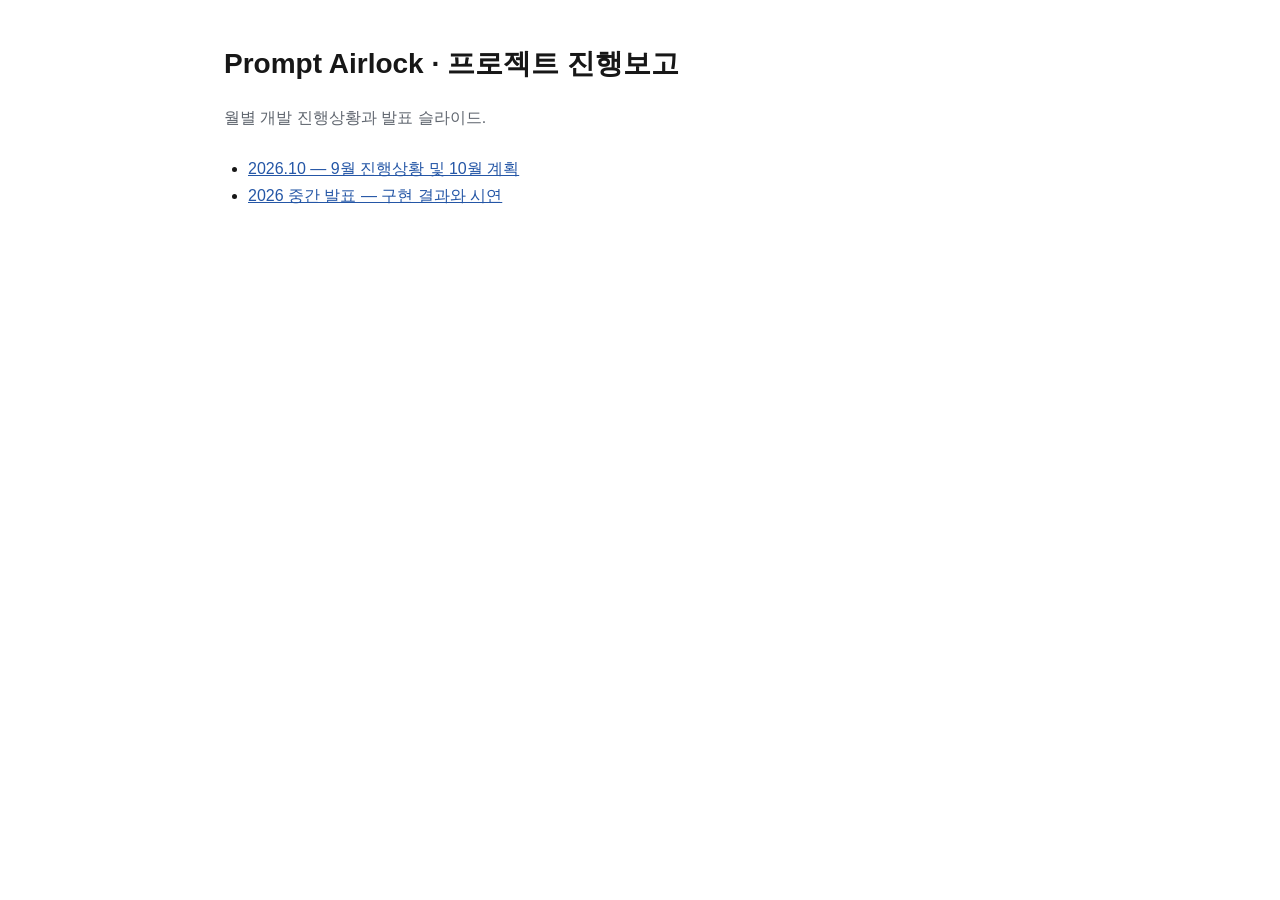
<file: index.html>
<!doctype html>
<html lang="ko">
<head>
  <meta charset="utf-8">
  <meta name="viewport" content="width=device-width, initial-scale=1">
  <meta name="description" content="Prompt Airlock의 월별 개발 진행상황과 발표 슬라이드.">
  <title>Prompt Airlock · 프로젝트 진행보고</title>
  <link rel="icon" href="./assets/airlock.svg" type="image/svg+xml">
  <style>
    :root { color-scheme: light; }
    body { margin: 0; color: #171717; background: #fff; font-family: -apple-system, BlinkMacSystemFont, "Segoe UI", "Malgun Gothic", sans-serif; line-height: 1.7; word-break: keep-all; }
    main { max-width: 832px; margin: 0 auto; padding: 40px 24px; }
    h1 { margin: 0 0 16px; font-size: 28px; }
    p { margin: 0 0 24px; color: #60666f; }
    ul { padding-left: 24px; }
    a { color: #2456a6; }
  </style>
</head>
<body>
  <main>
    <h1>Prompt Airlock · 프로젝트 진행보고</h1>
    <p>월별 개발 진행상황과 발표 슬라이드.</p>
    <ul class="archive" aria-label="월별 발표자료">
      <li><a href="./2026-10/">2026.10 — 9월 진행상황 및 10월 계획</a></li>
      <li><a href="./middle-presentation/">2026 중간 발표 — 구현 결과와 시연</a></li>
    </ul>
  </main>
</body>
</html>
</file>
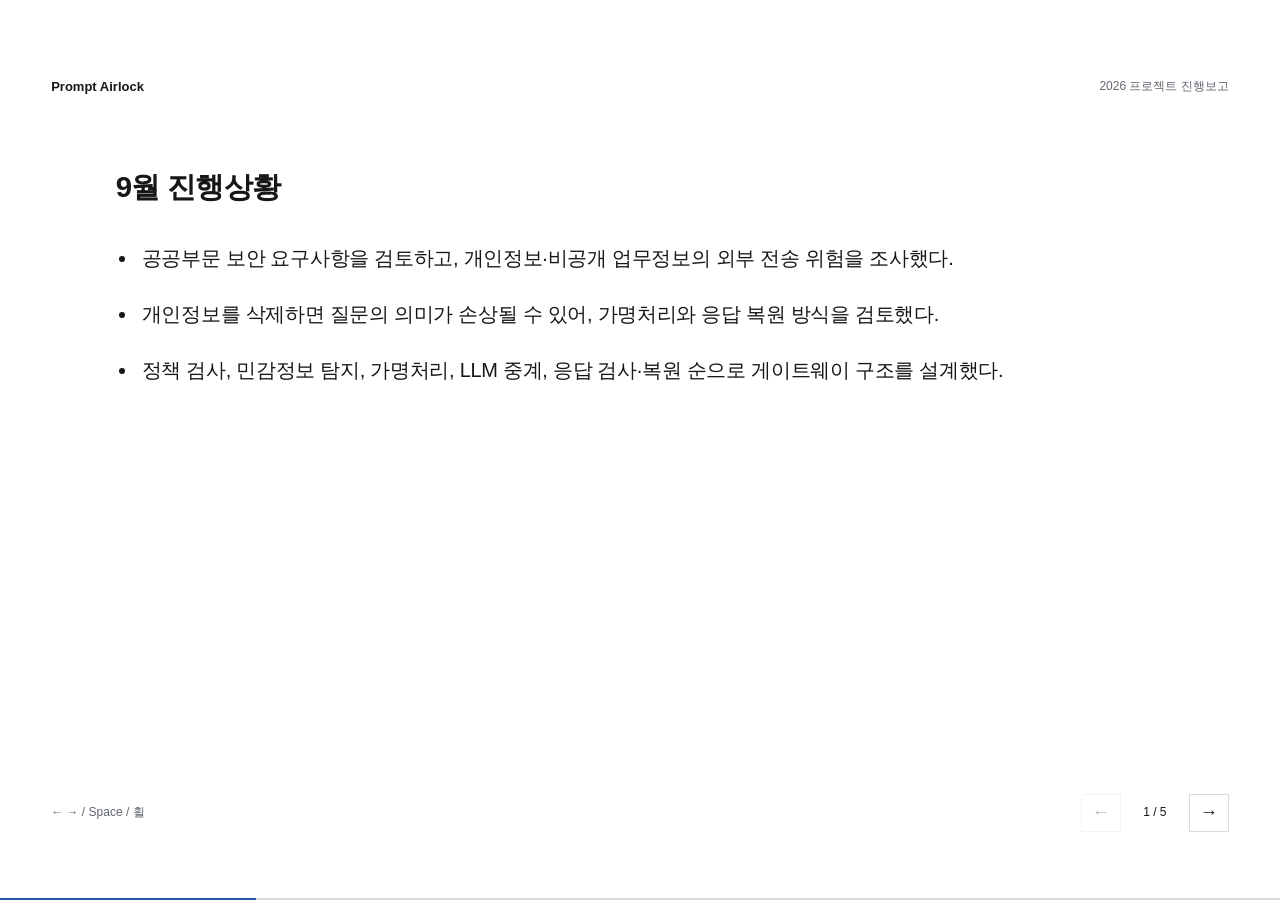
<file: 2026-10/index.html>
<!doctype html>
<html lang="ko">
<head>
  <meta charset="utf-8">
  <meta name="viewport" content="width=device-width, initial-scale=1">
  <meta name="description" content="Prompt Airlock의 9월 조사 및 설계 진행상황, 10월 MVP 구현 계획, 11월 말까지의 개발 로드맵.">
  <title>Prompt Airlock · 9월 진행상황 및 10월 계획</title>
  <link rel="icon" href="../assets/airlock.svg" type="image/svg+xml">
  <link rel="stylesheet" href="./style.css">
  <script src="./script.js" defer></script>
</head>
<body>
  <div class="presentation">
    <header class="presentation-header">
      <a href="../" class="brand"><span>Prompt Airlock</span></a>
      <span class="project-year">2026 프로젝트 진행보고</span>
    </header>

    <main class="deck" aria-label="프로젝트 진행보고 슬라이드">
      <section class="slide" id="slide-1" aria-labelledby="title-1">
        <header class="slide-heading"><h1 id="title-1">9월 진행상황</h1></header>
        <ul class="content-list">
          <li>공공부문 보안 요구사항을 검토하고, 개인정보·비공개 업무정보의 외부 전송 위험을 조사했다.</li>
          <li>개인정보를 삭제하면 질문의 의미가 손상될 수 있어, 가명처리와 응답 복원 방식을 검토했다.</li>
          <li>정책 검사, 민감정보 탐지, 가명처리, LLM 중계, 응답 검사·복원 순으로 게이트웨이 구조를 설계했다.</li>
        </ul>
      </section>

      <section class="slide" id="slide-2" aria-labelledby="title-2" hidden>
        <header class="slide-heading"><h2 id="title-2">설계 방향</h2></header>
        <ul class="content-list">
          <li>대규모 RAG나 자체 생성형 LLM 없이 경량 게이트웨이로 구성</li>
          <li>개인정보는 가명으로 치환하고, 응답에서 원래 값으로 복원</li>
          <li>개인정보 탐지와 별도로 정책 검사에서 외부 전송 허용 여부 판단</li>
        </ul>
      </section>

      <section class="slide architecture" id="slide-3" aria-labelledby="title-3" hidden>
        <header class="slide-heading"><h2 id="title-3">게이트웨이 아키텍처</h2></header>
        <div class="architecture-layout">
          <p class="boundary-statement">정책 검사와 가명처리를 거쳐 외부 LLM으로 전송한다.<br><br>응답도 검사한 뒤 가명을 복원한다.</p>
          <div class="flow" aria-label="제안 데이터 흐름: 사용자 입력부터 응답의 가명 복원까지">
            <div class="flow-group"><h3>정책</h3><ol start="1"><li>사용자</li><li class="accent-node">정책 검사</li></ol></div>
            <div class="flow-group"><h3>개인정보 <br>보호</h3><ol start="3"><li>개인정보 / 민감정보 탐지</li><li>가명 치환</li><li>잔여 민감정보 검사</li></ol></div>
            <div class="flow-group"><h3>외부 LLM <br>및 응답</h3><ol start="6"><li class="external-node">최신 LLM</li><li>응답 필터</li><li>가명 복원</li><li>사용자</li></ol></div>
          </div>
        </div>
      </section>

      <section class="slide" id="slide-4" aria-labelledby="title-4" hidden>
        <header class="slide-heading"><h2 id="title-4">10월 구현 계획</h2></header>
        <ul class="content-list">
          <li>게이트웨이 기본 구조, 정책 검사, 개인정보 탐지 구현</li>
          <li>가명처리·복원 기능과 외부 LLM API 연결</li>
          <li>합성 한국어 프롬프트로 입력부터 응답까지 전체 흐름 테스트</li>
        </ul>
        <p class="takeaway">목표: 입력부터 응답까지 동작하는 MVP</p>
      </section>

      <section class="slide" id="slide-5" aria-labelledby="title-5" hidden>
        <header class="slide-heading"><h2 id="title-5">11월까지의 일정</h2></header>
        <ol class="roadmap">
          <li><h3>9월</h3><p class="phase">조사 및 아키텍처 설계</p><ul><li>요구사항 검토</li><li>관련 연구 조사</li><li>게이트웨이 설계</li></ul></li>
          <li><h3>10월</h3><p class="phase">핵심 기능 구현</p><ul><li>개인정보 보호 파이프라인</li><li>API 중계</li><li>MVP 테스트</li></ul></li>
          <li><h3>11월</h3><p class="phase">통합 및 평가</p><ul><li>탐지 성능 개선</li><li>개인정보 보호 / 활용성 테스트</li><li>지연시간 측정</li><li>안정화</li></ul></li>
        </ol>
        <p class="takeaway">개발 완료 목표: 11월 말</p>
      </section>
    </main>

    <footer class="presentation-footer">
      <span class="navigation-hint">← → <span class="desktop-hint"> / Space / 휠</span><span class="mobile-hint"> / 스와이프</span></span>
      <nav class="slide-controls" aria-label="슬라이드 이동"><button type="button" id="previous" aria-label="이전 슬라이드" disabled>←</button><output id="slide-counter" aria-live="polite" aria-atomic="true">1 / 5</output><button type="button" id="next" aria-label="다음 슬라이드">→</button></nav>
    </footer>
    <div class="progress-track" role="progressbar" aria-label="슬라이드 진행상황" aria-valuemin="1" aria-valuemax="5" aria-valuenow="1"><div class="progress-fill"></div></div>
  </div>
  <noscript><p class="noscript-note">슬라이드를 넘기려면 JavaScript를 활성화해 주세요.</p></noscript>
</body>
</html>
</file>
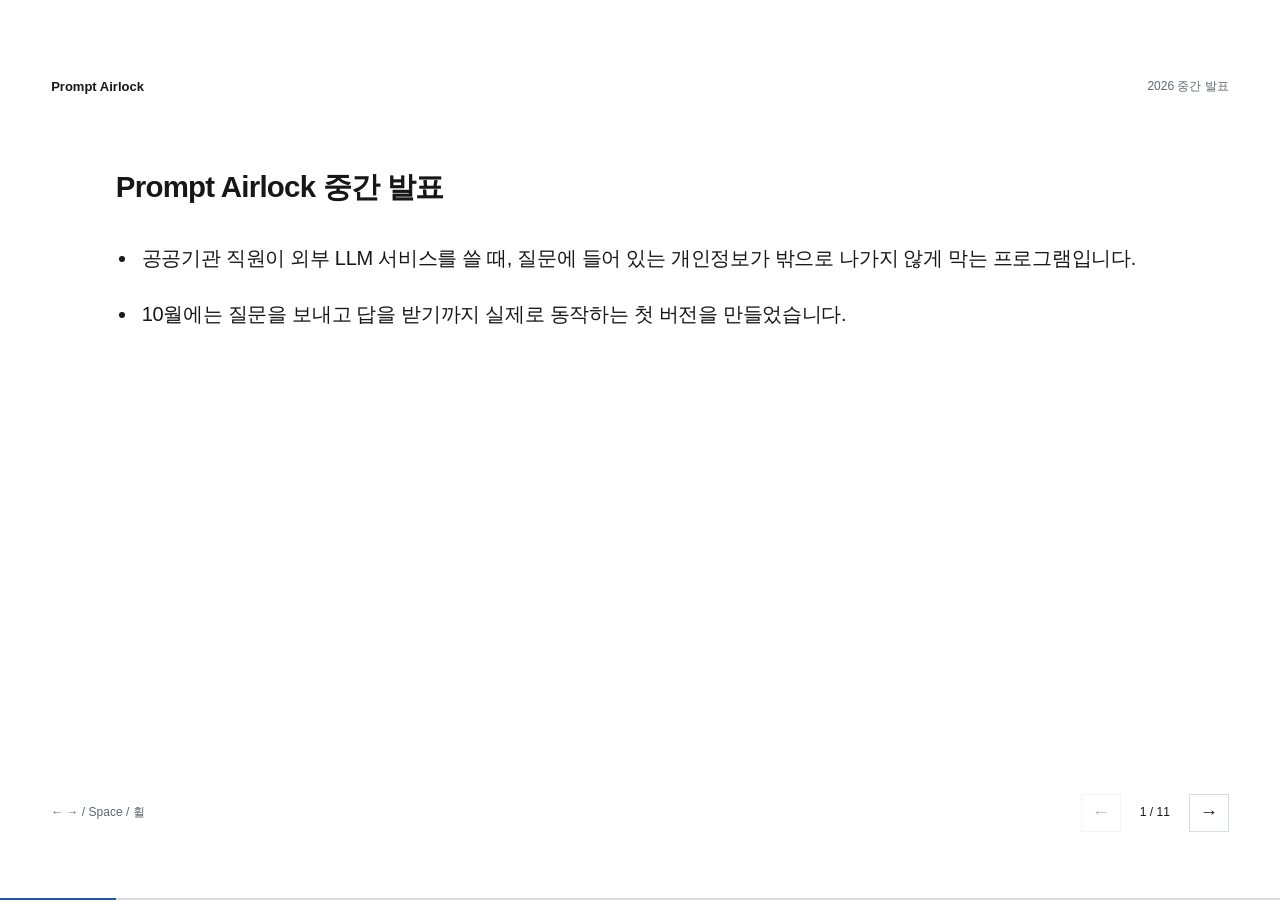
<file: middle-presentation/index.html>
<!doctype html>
<html lang="ko">
<head>
  <meta charset="utf-8">
  <meta name="viewport" content="width=device-width, initial-scale=1">
  <meta name="description" content="Prompt Airlock 중간 발표: 문제, 기존 도구(LiteLLM, Presidio)와의 비교, 설계, 시연, 검증 결과, 다음 계획.">
  <title>Prompt Airlock · 중간 발표</title>
  <link rel="icon" href="../assets/airlock.svg" type="image/svg+xml">
  <link rel="stylesheet" href="./style.css?v=20261023">
  <script src="./script.js?v=20261023" defer></script>
</head>
<body>
  <div class="presentation">
    <header class="presentation-header">
      <a href="../" class="brand"><span>Prompt Airlock</span></a>
      <span class="project-year">2026 중간 발표</span>
    </header>

    <main class="deck" aria-label="중간 발표 슬라이드">
      <section class="slide" id="slide-1" aria-labelledby="title-1">
        <header class="slide-heading"><h1 id="title-1">Prompt Airlock 중간 발표</h1></header>
        <ul class="content-list">
          <li>공공기관 직원이 외부 LLM 서비스를 쓸 때, 질문에 들어 있는 개인정보가 밖으로 나가지 않게 막는 프로그램입니다.</li>
          <li>10월에는 질문을 보내고 답을 받기까지 실제로 동작하는 첫 버전을 만들었습니다.</li>
        </ul>
      </section>

      <section class="slide" id="slide-2" aria-labelledby="title-2" hidden>
        <header class="slide-heading"><h2 id="title-2">문제</h2></header>
        <p class="example">"한빛시청 김민준 주무관에게 010-2345-6789 로 회의 일정을 알려 주는 안내문을 써 줘"</p>
        <ul class="content-list dense">
          <li>이런 질문을 그대로 보내면 이름, 소속, 전화번호가 외부 회사 서버로 넘어갑니다.</li>
          <li>그렇다고 개인정보를 지우면 누구에게 연락하라는 건지 알 수 없어 쓸모 있는 답을 받기 어렵습니다.</li>
          <li>국가정보원 보안 가이드라인도 외부로 보내는 질문과 받은 답에서 민감한 정보를 걸러 내라고 요구합니다.</li>
        </ul>
      </section>

      <section class="slide" id="slide-3" aria-labelledby="title-3" hidden>
        <header class="slide-heading"><h2 id="title-3">해결 방향</h2></header>
        <ul class="content-list dense">
          <li>개인정보를 지우지 않고, 보내기 전에 가짜 이름표(가명)로 바꿉니다.</li>
          <li>예를 들어 "김민준"은 "⟦PERSON_PYZHWD8MSY⟧" 같은 의미 없는 글자로 바뀝니다.</li>
          <li>외부 LLM 은 가명만 보고 답을 만들고, 답이 돌아오면 가명을 다시 원래 값으로 바꿔 줍니다.</li>
          <li>개인정보는 전화번호 같은 모양 규칙과, 문장 속 사람·기관 이름을 알아보는 모델(NER)로 찾습니다.</li>
          <li>가명과 원래 값의 짝은 기관 안에서만 보관하므로, 밖에서는 원래 값을 알 수 없습니다.</li>
        </ul>
        <p class="takeaway">구현: 게이트웨이는 C++ 로, 짝을 보관하는 Vault 는 Rust 로 만든 별도 프로그램입니다. 둘은 같은 컴퓨터 안의 전용 통로로만 대화하고, 실행한 사용자만 접근할 수 있습니다.</p>
      </section>

      <section class="slide" id="slide-5" aria-labelledby="title-5" hidden>
        <header class="slide-heading"><h2 id="title-5">이미 있는 도구</h2></header>
        <ul class="content-list dense">
          <li>LiteLLM 은 여러 LLM 회사를 같은 방식으로 쓸 수 있게 이어 주는 중간 서버입니다. 질문을 보내기 전과 답을 받은 뒤에 검사 프로그램을 붙일 수 있습니다.</li>
          <li>Presidio 는 Microsoft 가 만든 개인정보 검사 도구로, 개인정보를 찾는 부분과 다른 글자로 바꾸는 부분으로 나뉩니다. LiteLLM 에 검사 프로그램으로 붙여 쓸 수 있습니다.</li>
          <li>둘 다 기본 언어가 영어라서, 주민등록번호 같은 한국 형식은 사용자가 직접 추가해야 합니다.</li>
        </ul>
        <p class="takeaway">출처: LiteLLM 공식 문서(PII Masking, Presidio), microsoft/presidio 저장소</p>
      </section>

      <section class="slide" id="slide-7" aria-labelledby="title-7" hidden>
        <header class="slide-heading"><h2 id="title-7">기존 도구와 다른 점</h2></header>
        <div class="two-col">
          <table class="compare">
            <thead><tr><th>항목</th><th>LiteLLM + Presidio</th><th>Prompt Airlock</th></tr></thead>
            <tbody>
              <tr><td>한국 개인정보 형식</td><td>직접 추가해야 함</td><td>처음부터 들어 있음</td></tr>
              <tr><td>가명 짝 보관</td><td>중간 서버 안</td><td>따로 떨어진 보관 프로그램</td></tr>
              <tr><td>검사 도구가 고장 나면</td><td>문서에 설명 없음</td><td>보내지 않음</td></tr>
              <tr><td>받은 답</td><td>가명만 되돌림</td><td>다시 검사한 뒤 되돌림</td></tr>
              <tr><td>기밀 문서</td><td>구분하지 않음</td><td>밖으로 보내지 않음</td></tr>
            </tbody>
          </table>
          <div>
            <video class="clip" poster="./media/CompareFlow.png" controls muted playsinline preload="auto">
              <source src="./media/CompareFlow.mp4" type="video/mp4">
              <source src="./media/CompareFlow.webm" type="video/webm">
            </video>
            <p class="source"><a href="./media/CompareFlow.mp4" target="_blank" rel="noopener">영상 직접 열기 (MP4)</a> · <a href="./media/CompareFlow.webm" target="_blank" rel="noopener">다른 형식으로 열기 (WebM)</a></p>
          </div>
        </div>
      </section>

      <section class="slide architecture" id="slide-8" aria-labelledby="title-8" hidden>
        <header class="slide-heading"><h2 id="title-8">처리 순서</h2></header>
        <div class="architecture-layout">
          <p class="boundary-statement">모든 검사를 통과한 질문만 밖으로 나갑니다.<br><br>중간에 하나라도 실패하면 그 자리에서 멈춥니다.</p>
          <div class="flow" aria-label="요청부터 응답까지 처리 순서">
            <div class="flow-group"><h3>들어올 때</h3><ol start="1"><li>등록된 앱인지 확인</li><li class="accent-node">기밀 문서인지 확인</li></ol></div>
            <div class="flow-group"><h3>개인정보 <br>가리기</h3><ol start="3"><li>개인정보 찾기</li><li>가명으로 바꾸기</li><li>남은 개인정보 다시 찾기</li></ol></div>
            <div class="flow-group"><h3>보내고 <br>받을 때</h3><ol start="6"><li class="external-node">외부 LLM 으로 보내기</li><li>받은 답 검사</li><li>원래 값으로 되돌리기</li></ol></div>
          </div>
        </div>
        <p class="source">찾는 규칙: 주민등록번호·카드번호는 형식과 검산 숫자로, 전화·계좌는 국내 형식표로, 이름은 NER 로 찾습니다. 주민등록번호·카드번호처럼 막을 종류와 이름·전화처럼 가명으로 바꿀 종류를 미리 정해 두었습니다.</p>
      </section>

      <section class="slide" id="slide-9" aria-labelledby="title-9" hidden>
        <header class="slide-heading"><h2 id="title-9">가명이 오가는 과정</h2></header>
        <div class="two-col">
          <ul class="content-list dense">
            <li>밖으로 나가는 질문에는 가명만 들어갑니다. 가명은 운영체제 난수로 만든 10글자이고, Vault 가 질문 하나 동안만 짝을 기억한 뒤 지웁니다.</li>
            <li>답이 오면 이번 질문에서 만든 가명만 원래 값으로 되돌립니다.</li>
            <li>가명이 한 글자라도 바뀌어 돌아오면 되돌리지 않습니다. 다른 사람의 정보가 잘못 들어가는 일을 막기 위해서입니다.</li>
            <li>답의 링크 주소 안에 가명이 들어 있으면 답 전체를 막습니다. 링크를 누르는 순간 원래 값이 다른 사이트로 넘어갈 수 있기 때문입니다.</li>
          </ul>
          <div>
            <video class="clip" poster="./media/PipelineSample.png" controls muted playsinline preload="auto">
              <source src="./media/PipelineSample.mp4" type="video/mp4">
              <source src="./media/PipelineSample.webm" type="video/webm">
            </video>
            <p class="source"><a href="./media/PipelineSample.mp4" target="_blank" rel="noopener">영상 직접 열기 (MP4)</a> · <a href="./media/PipelineSample.webm" target="_blank" rel="noopener">다른 형식으로 열기 (WebM)</a></p>
          </div>
        </div>
      </section>

      <section class="slide" id="slide-10" aria-labelledby="title-10" hidden>
        <header class="slide-heading"><h2 id="title-10">실수와 고장에도 새지 않게</h2></header>
        <div class="two-col">
          <ul class="content-list dense">
            <li>질문은 정해진 검사를 순서대로 다 거쳐야만 밖으로 보낼 수 있게 만들었습니다.</li>
            <li>개발자가 실수로 검사를 빼먹은 코드는 프로그램이 아예 만들어지지 않습니다.</li>
            <li>개인정보를 찾는 모델이나 가명 보관 프로그램이 멈추면, 질문을 보내지 않고 거절합니다.</li>
          </ul>
          <div>
            <video class="clip" poster="./media/SafetyChecks.png" controls muted playsinline preload="auto">
              <source src="./media/SafetyChecks.mp4" type="video/mp4">
              <source src="./media/SafetyChecks.webm" type="video/webm">
            </video>
            <p class="source"><a href="./media/SafetyChecks.mp4" target="_blank" rel="noopener">영상 직접 열기 (MP4)</a> · <a href="./media/SafetyChecks.webm" target="_blank" rel="noopener">다른 형식으로 열기 (WebM)</a></p>
          </div>
        </div>
      </section>

      <section class="slide demo-slide" id="slide-12" aria-labelledby="title-12" hidden>
        <header class="slide-heading"><h2 id="title-12">시연</h2></header>
        <div class="demo-grid">
          <ol>
            <li>기밀 문서 질문은 바로 막습니다.</li>
            <li>주민등록번호와 카드번호는 막고, 어떤 종류였는지만 알려 줍니다.</li>
            <li>이름, 전화번호, 이메일은 가명으로 나갔다가 원래 값으로 돌아옵니다.</li>
            <li>LLM 이 가명을 링크에 넣으면 답을 막습니다.</li>
            <li>다른 글자로 숨긴 주민등록번호도 찾아서 막습니다.</li>
            <li>LLM 이 가명을 바꿔 오면 되돌리지 않습니다.</li>
          </ol>
          <div>
            <video class="clip" poster="./media/DemoReplay.png" controls muted playsinline preload="auto">
              <source src="./media/DemoReplay.mp4" type="video/mp4">
              <source src="./media/DemoReplay.webm" type="video/webm">
            </video>
            <p class="source"><a href="./media/DemoReplay.mp4" target="_blank" rel="noopener">영상 직접 열기 (MP4)</a> · <a href="./media/DemoReplay.webm" target="_blank" rel="noopener">다른 형식으로 열기 (WebM)</a></p>
            <p class="source">실제로 프로그램을 실행해 질문 6개를 보낸 기록입니다. 왼쪽은 보낸 질문과 받은 결과, 오른쪽은 외부 LLM 쪽이 실제로 받은 내용입니다.</p>
          </div>
        </div>
      </section>

      <section class="slide" id="slide-13" aria-labelledby="title-13" hidden>
        <header class="slide-heading"><h2 id="title-13">검증 결과</h2></header>
        <div class="metrics">
          <div class="metric"><span class="big-number">325개</span><small>자동 시험이 모두 통과했습니다.</small></div>
          <div class="metric"><span class="big-number">98.7%</span><small>시험 문장 300개에서 사람 이름을 찾아낸 비율입니다.</small></div>
          <div class="metric"><span class="big-number">0건</span><small>시연 6개에서 원래 값이 밖으로 나간 횟수입니다.</small></div>
          <div class="metric"><span class="big-number">0.02초</span><small>짧은 질문 하나를 처리하는 시간입니다. LLM 이 답하는 몇 초에 비하면 아주 짧습니다.</small></div>
          <div class="metric"><span class="big-number">초당 115개</span><small>질문 8개를 동시에 계속 보내도 오류 없이 처리했습니다.</small></div>
          <div class="metric"><span class="big-number">1년 이상</span><small>모든 요청 기록을 보관하고, 누가 고치면 알 수 있게 했습니다.</small></div>
        </div>
        <p class="source">출처: github.com/robinhood0107/PromptAirlock 이슈 #108, #110, #119</p>
      </section>

      <section class="slide" id="slide-14" aria-labelledby="title-14" hidden>
        <header class="slide-heading"><h2 id="title-14">정리와 다음 계획</h2></header>
        <ul class="content-list dense">
          <li>질문을 보내고 답을 받기까지 개인정보를 가리는 게이트웨이와 기록 기능을 만들었습니다.</li>
          <li>아직 사람 이름 100개 중 2개 정도는 놓칩니다. 기관과 거래처 이름을 미리 등록해 두는 방식으로 보완합니다.</li>
          <li>다음에는 처리 시간 제한, 실제 LLM 서비스 연결, 사용성 평가를 진행합니다.</li>
        </ul>
      </section>
    </main>

    <footer class="presentation-footer">
      <span class="navigation-hint">← → <span class="desktop-hint"> / Space / 휠</span><span class="mobile-hint"> / 스와이프</span></span>
      <nav class="slide-controls" aria-label="슬라이드 이동"><button type="button" id="previous" aria-label="이전 슬라이드" disabled>←</button><output id="slide-counter" aria-live="polite" aria-atomic="true">1 / 11</output><button type="button" id="next" aria-label="다음 슬라이드">→</button></nav>
    </footer>
    <div class="progress-track" role="progressbar" aria-label="슬라이드 진행상황" aria-valuemin="1" aria-valuemax="11" aria-valuenow="1"><div class="progress-fill"></div></div>
  </div>
  <noscript><p class="noscript-note">슬라이드를 넘기려면 JavaScript를 활성화해 주세요.</p></noscript>
</body>
</html>
</file>
<file: 2026-10/style.css>
:root {
  color-scheme: light;
  --bg: #ffffff;
  --surface: #ffffff;
  --card: #ffffff;
  --text: #171717;
  --muted: #60666f;
  --accent: #2456a6;
  --line: #d7dce2;
  --motion: 150ms;
}
* { box-sizing: border-box; }
body { margin: 0; background: var(--bg); color: var(--text); font-family: -apple-system, BlinkMacSystemFont, "Segoe UI", "Malgun Gothic", sans-serif; line-height: 1.65; word-break: keep-all; overflow-wrap: break-word; }
a { color: inherit; text-decoration: none; }
button { font: inherit; }
button:focus-visible, a:focus-visible { outline: 2px solid var(--accent); outline-offset: 4px; }
.presentation { width: min(1440px, 100%); min-height: 100svh; margin: auto; padding: 0 clamp(16px, 4vw, 60px); display: flex; flex-direction: column; justify-content: center; }
.presentation-header, .presentation-footer { display: flex; align-items: center; justify-content: space-between; gap: 16px; flex-shrink: 0; }
.presentation-header { height: 64px; font-size: 13px; }
.brand { display: inline-flex; align-items: center; gap: 9px; font-weight: 600; }
.project-year { color: var(--muted); font-size: 12px; }
.deck { width: 100%; aspect-ratio: 16 / 9; max-height: calc(100svh - 128px); min-height: 440px; overflow: hidden; background: var(--surface); container-type: size; }
.slide { width: 100%; height: 100%; padding: 4cqw 5.5cqw; display: flex; flex-direction: column; gap: 4cqh; animation: enter var(--motion) ease-out; }
.slide[hidden] { display: none; }
h1, h2, h3, p { margin: 0; }
h1, h2 { font-size: clamp(27px, 2.5cqw, 33px); font-weight: 600; line-height: 1.4; letter-spacing: -.025em; }
h3 { font-weight: 600; }
.content-list { margin: 1cqh 0 0; padding-left: 1.1em; font-size: clamp(18px, 1.7cqw, 22px); line-height: 1.8; letter-spacing: -.015em; }
.content-list li { padding-left: .2em; margin-bottom: 1em; }
.takeaway { margin-top: auto; padding-top: 18px; border-top: 1px solid var(--line); color: var(--muted); font-size: clamp(13px, 1.35cqw, 18px); line-height: 1.6; }
.architecture-layout { display: grid; grid-template-columns: .8fr 1.2fr; align-items: center; gap: 5cqw; flex: 1; min-height: 0; }
.boundary-statement { font-size: clamp(17px, 1.8cqw, 24px); line-height: 1.75; color: var(--muted); }
.flow, .flow ol { display: flex; flex-direction: column; gap: 10px; }
.flow-group { display: grid; grid-template-columns: 95px minmax(0, 1fr); gap: 12px; }
.flow-group h3 { padding-top: 4px; font-size: 12px; font-weight: 400; line-height: 1.5; color: var(--muted); }
.flow-group h3 span { display: block; font-size: 10px; margin-bottom: 3px; color: var(--muted); }
.flow ol { list-style: none; padding: 0; margin: 0; }
.flow li { position: relative; border: 1px solid var(--line); border-radius: 0; background: var(--card); padding: 5px 8px; text-align: center; font-size: clamp(11px, 1.1cqw, 14px); line-height: 1.3; }
.flow li::after { content: "↓"; position: absolute; color: var(--muted); font-size: 10px; left: 50%; transform: translateX(-50%); top: 100%; line-height: 10px; }
.flow-group:last-child li:last-child::after { content: none; }
.flow .external-node { border-style: dashed; }
.roadmap { list-style: none; padding: 0; margin: 2cqh 0 0; display: grid; grid-template-columns: repeat(3, minmax(0, 1fr)); flex: 1; }
.roadmap > li { position: relative; padding: 24px 20px 16px 0; border-top: 1px solid var(--line); }
.roadmap h3 { font-size: clamp(20px, 2cqw, 27px); }
.phase { color: var(--muted); margin-top: 10px; font-size: clamp(12px, 1.2cqw, 16px); line-height: 1.6; }
.roadmap ul { margin: 18px 0 0; padding-left: 18px; font-size: clamp(13px, 1.35cqw, 18px); line-height: 1.9; }
.presentation-footer { height: 64px; font-size: 12px; color: var(--muted); }
.mobile-hint { display: none; }
.slide-controls { display: flex; align-items: center; gap: 16px; }
.slide-controls button { background: transparent; border: 1px solid var(--line); border-radius: 0; color: var(--text); min-width: 40px; min-height: 38px; cursor: pointer; font-size: 18px; }
.slide-controls button:hover:enabled { border-color: var(--accent); }
.slide-controls button:disabled { opacity: .3; cursor: default; }
#slide-counter { color: var(--text); font-variant-numeric: tabular-nums; white-space: nowrap; min-width: 36px; text-align: center; }
.progress-track { position: fixed; bottom: 0; left: 0; right: 0; height: 2px; background: var(--line); }
.progress-fill { width: 20%; height: 100%; background: var(--accent); transition: width var(--motion) ease-out; }
.noscript-note { padding: 16px; }
@keyframes enter { from { opacity: .5; } to { opacity: 1; } }
@media (min-width: 761px) and (max-width: 1100px) {
  .flow, .flow ol { gap: 8px; }
  .flow li { padding: 4px 6px; font-size: 12px; }
  .flow li::after { line-height: 8px; }
}
@media (max-width: 760px) {
  .presentation { padding: 0 16px; justify-content: flex-start; }
  .presentation-header { height: 56px; font-size: 12px; }
  .project-year { font-size: 9px; }
  .deck { aspect-ratio: auto; height: calc(100svh - 120px); max-height: none; min-height: 490px; }
  .slide { padding: 26px 22px; gap: 20px; }
  h1, h2 { font-size: 25px; }
  .content-list { font-size: 17px; margin-top: 8px; line-height: 1.8; }
  .content-list li { margin-bottom: 1.2em; }
  .takeaway { font-size: 13px; padding-top: 16px; }
  .architecture-layout { grid-template-columns: 1fr; gap: 16px; align-content: start; }
  .boundary-statement { font-size: 14px; line-height: 1.65; order: 2; }
  .boundary-statement br { display: none; }
  .flow-group { grid-template-columns: 72px minmax(0, 1fr); gap: 8px; }
  .flow-group h3 { font-size: 10px; }
  .flow li { font-size: 11px; padding: 5px; }
  .roadmap { grid-template-columns: 1fr; margin-top: 0; }
  .roadmap > li { border-top: 0; border-left: 1px solid var(--line); padding: 0 0 18px 20px; }
  .roadmap h3 { font-size: 20px; }
  .phase { margin-top: 3px; font-size: 12px; }
  .roadmap ul { margin-top: 7px; font-size: 12px; line-height: 1.6; display: flex; flex-wrap: wrap; gap: 2px 20px; }
  .desktop-hint { display: none; }
  .mobile-hint { display: inline; }
  .slide-controls { gap: 12px; }
}
@media (max-width: 760px) and (max-height: 700px) {
  .slide { padding: 18px 16px; gap: 14px; }
  h1, h2 { font-size: 22px; }
  .content-list { font-size: 15px; line-height: 1.7; }
  .takeaway { font-size: 12px; padding-top: 12px; }
  .flow, .flow ol { gap: 8px; }
  .flow li { font-size: 10.5px; padding: 4px; }
  .flow li::after { line-height: 8px; }
  .boundary-statement { font-size: 12px; }
  .roadmap > li { padding-bottom: 12px; }
  .roadmap h3 { font-size: 18px; }
  .phase { font-size: 11px; }
  .roadmap ul { font-size: 11px; line-height: 1.4; margin-top: 5px; }
}
@media (max-height: 650px) and (min-width: 761px) {
  .presentation-header { height: 44px; }
  .presentation-footer { height: 54px; }
  .deck { max-height: calc(100svh - 98px); min-height: 0; }
  .slide { padding: 3cqh 4cqw; gap: 3cqh; }
  h1, h2 { font-size: 25px; }
  .content-list { font-size: 17px; }
  .flow, .flow ol { gap: 8px; }
  .flow li { padding: 3px; font-size: 11px; }
  .flow li::after { line-height: 8px; }
}
@media (prefers-reduced-motion: reduce) { .slide { animation: none; } .progress-fill { transition: none; } }
</file>
<file: middle-presentation/style.css>
:root {
  color-scheme: light;
  --bg: #ffffff;
  --surface: #ffffff;
  --card: #ffffff;
  --text: #171717;
  --muted: #60666f;
  --accent: #2456a6;
  --line: #d7dce2;
  --motion: 150ms;
}
* { box-sizing: border-box; }
body { margin: 0; background: var(--bg); color: var(--text); font-family: -apple-system, BlinkMacSystemFont, "Segoe UI", "Malgun Gothic", sans-serif; line-height: 1.65; word-break: keep-all; overflow-wrap: break-word; }
a { color: inherit; text-decoration: none; }
button { font: inherit; }
button:focus-visible, a:focus-visible { outline: 2px solid var(--accent); outline-offset: 4px; }
.presentation { width: min(1440px, 100%); min-height: 100svh; margin: auto; padding: 0 clamp(16px, 4vw, 60px); display: flex; flex-direction: column; justify-content: center; }
.presentation-header, .presentation-footer { display: flex; align-items: center; justify-content: space-between; gap: 16px; flex-shrink: 0; }
.presentation-header { height: 64px; font-size: 13px; }
.brand { display: inline-flex; align-items: center; gap: 9px; font-weight: 600; }
.project-year { color: var(--muted); font-size: 12px; }
.deck { width: 100%; aspect-ratio: 16 / 9; max-height: calc(100svh - 128px); min-height: 440px; overflow: hidden; background: var(--surface); container-type: size; }
.slide { width: 100%; height: 100%; padding: 4cqw 5.5cqw; display: flex; flex-direction: column; gap: 4cqh; animation: enter var(--motion) ease-out; }
.slide[hidden] { display: none; }
h1, h2, h3, p { margin: 0; }
h1, h2 { font-size: clamp(27px, 2.5cqw, 33px); font-weight: 600; line-height: 1.4; letter-spacing: -.025em; }
h3 { font-weight: 600; }
.content-list { margin: 1cqh 0 0; padding-left: 1.1em; font-size: clamp(18px, 1.7cqw, 22px); line-height: 1.8; letter-spacing: -.015em; }
.content-list li { padding-left: .2em; margin-bottom: 1em; }
.takeaway { margin-top: auto; padding-top: 18px; border-top: 1px solid var(--line); color: var(--muted); font-size: clamp(13px, 1.35cqw, 18px); line-height: 1.6; }
.architecture-layout { display: grid; grid-template-columns: .8fr 1.2fr; align-items: center; gap: 5cqw; flex: 1; min-height: 0; }
.boundary-statement { font-size: clamp(17px, 1.8cqw, 24px); line-height: 1.75; color: var(--muted); }
.flow, .flow ol { display: flex; flex-direction: column; gap: 10px; }
.flow-group { display: grid; grid-template-columns: 95px minmax(0, 1fr); gap: 12px; }
.flow-group h3 { padding-top: 4px; font-size: 12px; font-weight: 400; line-height: 1.5; color: var(--muted); }
.flow-group h3 span { display: block; font-size: 10px; margin-bottom: 3px; color: var(--muted); }
.flow ol { list-style: none; padding: 0; margin: 0; }
.flow li { position: relative; border: 1px solid var(--line); border-radius: 0; background: var(--card); padding: 5px 8px; text-align: center; font-size: clamp(11px, 1.1cqw, 14px); line-height: 1.3; }
.flow li::after { content: "↓"; position: absolute; color: var(--muted); font-size: 10px; left: 50%; transform: translateX(-50%); top: 100%; line-height: 10px; }
.flow-group:last-child li:last-child::after { content: none; }
.flow .external-node { border-style: dashed; }
.roadmap { list-style: none; padding: 0; margin: 2cqh 0 0; display: grid; grid-template-columns: repeat(3, minmax(0, 1fr)); flex: 1; }
.roadmap > li { position: relative; padding: 24px 20px 16px 0; border-top: 1px solid var(--line); }
.roadmap h3 { font-size: clamp(20px, 2cqw, 27px); }
.phase { color: var(--muted); margin-top: 10px; font-size: clamp(12px, 1.2cqw, 16px); line-height: 1.6; }
.roadmap ul { margin: 18px 0 0; padding-left: 18px; font-size: clamp(13px, 1.35cqw, 18px); line-height: 1.9; }
.presentation-footer { height: 64px; font-size: 12px; color: var(--muted); }
.mobile-hint { display: none; }
.slide-controls { display: flex; align-items: center; gap: 16px; }
.slide-controls button { background: transparent; border: 1px solid var(--line); border-radius: 0; color: var(--text); min-width: 40px; min-height: 38px; cursor: pointer; font-size: 18px; }
.slide-controls button:hover:enabled { border-color: var(--accent); }
.slide-controls button:disabled { opacity: .3; cursor: default; }
#slide-counter { color: var(--text); font-variant-numeric: tabular-nums; white-space: nowrap; min-width: 36px; text-align: center; }
.progress-track { position: fixed; bottom: 0; left: 0; right: 0; height: 2px; background: var(--line); }
.progress-fill { width: 20%; height: 100%; background: var(--accent); transition: width var(--motion) ease-out; }
.noscript-note { padding: 16px; }
@keyframes enter { from { opacity: .5; } to { opacity: 1; } }
@media (min-width: 761px) and (max-width: 1100px) {
  .flow, .flow ol { gap: 8px; }
  .flow li { padding: 4px 6px; font-size: 12px; }
  .flow li::after { line-height: 8px; }
}
@media (max-width: 760px) {
  .presentation { padding: 0 16px; justify-content: flex-start; }
  .presentation-header { height: 56px; font-size: 12px; }
  .project-year { font-size: 9px; }
  .deck { aspect-ratio: auto; height: calc(100svh - 120px); max-height: none; min-height: 490px; }
  .slide { padding: 26px 22px; gap: 20px; }
  h1, h2 { font-size: 25px; }
  .content-list { font-size: 17px; margin-top: 8px; line-height: 1.8; }
  .content-list li { margin-bottom: 1.2em; }
  .takeaway { font-size: 13px; padding-top: 16px; }
  .architecture-layout { grid-template-columns: 1fr; gap: 16px; align-content: start; }
  .boundary-statement { font-size: 14px; line-height: 1.65; order: 2; }
  .boundary-statement br { display: none; }
  .flow-group { grid-template-columns: 72px minmax(0, 1fr); gap: 8px; }
  .flow-group h3 { font-size: 10px; }
  .flow li { font-size: 11px; padding: 5px; }
  .roadmap { grid-template-columns: 1fr; margin-top: 0; }
  .roadmap > li { border-top: 0; border-left: 1px solid var(--line); padding: 0 0 18px 20px; }
  .roadmap h3 { font-size: 20px; }
  .phase { margin-top: 3px; font-size: 12px; }
  .roadmap ul { margin-top: 7px; font-size: 12px; line-height: 1.6; display: flex; flex-wrap: wrap; gap: 2px 20px; }
  .desktop-hint { display: none; }
  .mobile-hint { display: inline; }
  .slide-controls { gap: 12px; }
}
@media (max-width: 760px) and (max-height: 700px) {
  .slide { padding: 18px 16px; gap: 14px; }
  h1, h2 { font-size: 22px; }
  .content-list { font-size: 15px; line-height: 1.7; }
  .takeaway { font-size: 12px; padding-top: 12px; }
  .flow, .flow ol { gap: 8px; }
  .flow li { font-size: 10.5px; padding: 4px; }
  .flow li::after { line-height: 8px; }
  .boundary-statement { font-size: 12px; }
  .roadmap > li { padding-bottom: 12px; }
  .roadmap h3 { font-size: 18px; }
  .phase { font-size: 11px; }
  .roadmap ul { font-size: 11px; line-height: 1.4; margin-top: 5px; }
}
@media (max-height: 650px) and (min-width: 761px) {
  .presentation-header { height: 44px; }
  .presentation-footer { height: 54px; }
  .deck { max-height: calc(100svh - 98px); min-height: 0; }
  .slide { padding: 3cqh 4cqw; gap: 3cqh; }
  h1, h2 { font-size: 25px; }
  .content-list { font-size: 17px; }
  .flow, .flow ol { gap: 8px; }
  .flow li { padding: 3px; font-size: 11px; }
  .flow li::after { line-height: 8px; }
}
@media (prefers-reduced-motion: reduce) { .slide { animation: none; } .progress-fill { transition: none; } }
/* 중간 발표: 비교표, 영상, 숫자 */
.compare { width: 100%; border-collapse: collapse; font-size: clamp(12px, 1.3cqw, 17px); line-height: 1.45; }
.compare th, .compare td { border-bottom: 1px solid var(--line); padding: .55em .7em; text-align: left; vertical-align: top; }
.compare th { color: var(--muted); font-weight: 500; }
.compare td:last-child { color: var(--accent); }
.clip { width: 100%; max-height: 58cqh; object-fit: contain; border: 1px solid var(--line); background: #fff; }
.two-col { display: grid; grid-template-columns: 1fr 1fr; gap: 3cqw; align-items: start; }
.source { color: var(--muted); font-size: clamp(10px, 1cqw, 13px); }
@media (max-width: 700px) { .two-col { grid-template-columns: 1fr; } }

/* 중간 발표 구성 요소: 색 없이 선으로만 구분 */
.cards { display: grid; grid-template-columns: repeat(3, 1fr); gap: 2cqw; }
.card { border: 1px solid var(--line); padding: 2.2cqh 1.6cqw; font-size: clamp(13px, 1.45cqw, 19px); line-height: 1.55; }
.card b { display: block; font-size: 1.1em; margin-bottom: .4em; }
.big-number { font-size: clamp(22px, 3.4cqw, 48px); font-weight: 700; letter-spacing: -.03em; }
.metrics { display: grid; grid-template-columns: repeat(3, 1fr); gap: 1.6cqw; }
.metric { border: 1px solid var(--line); padding: 1.8cqh 1.2cqw; }
.metric small { display: block; color: var(--muted); font-size: clamp(11px, 1.1cqw, 14px); }
.demo-slide { padding: 2.5cqw 3cqw; gap: 1.5cqh; }
.demo-slide .clip { max-height: 78cqh; }
.demo-grid { display: grid; grid-template-columns: 1fr 2.6fr; gap: 2cqw; align-items: start; min-height: 0; }
.demo-grid ol { font-size: clamp(12px, 1.35cqw, 17px); line-height: 1.6; padding-left: 1.2em; margin: 0; }
@media (max-width: 700px) { .cards, .metrics, .demo-grid { grid-template-columns: 1fr; } }
.content-list.dense { font-size: clamp(14px, 1.5cqw, 20px); line-height: 1.6; }
.content-list.dense li { margin-bottom: .6em; }
.example { border: 1px solid var(--line); padding: 1.2cqh 1.4cqw; font-size: clamp(13px, 1.45cqw, 19px); }
.example.inline { display: inline-block; margin-top: .4em; padding: .2em .6em; font-size: .9em; }
</file>
